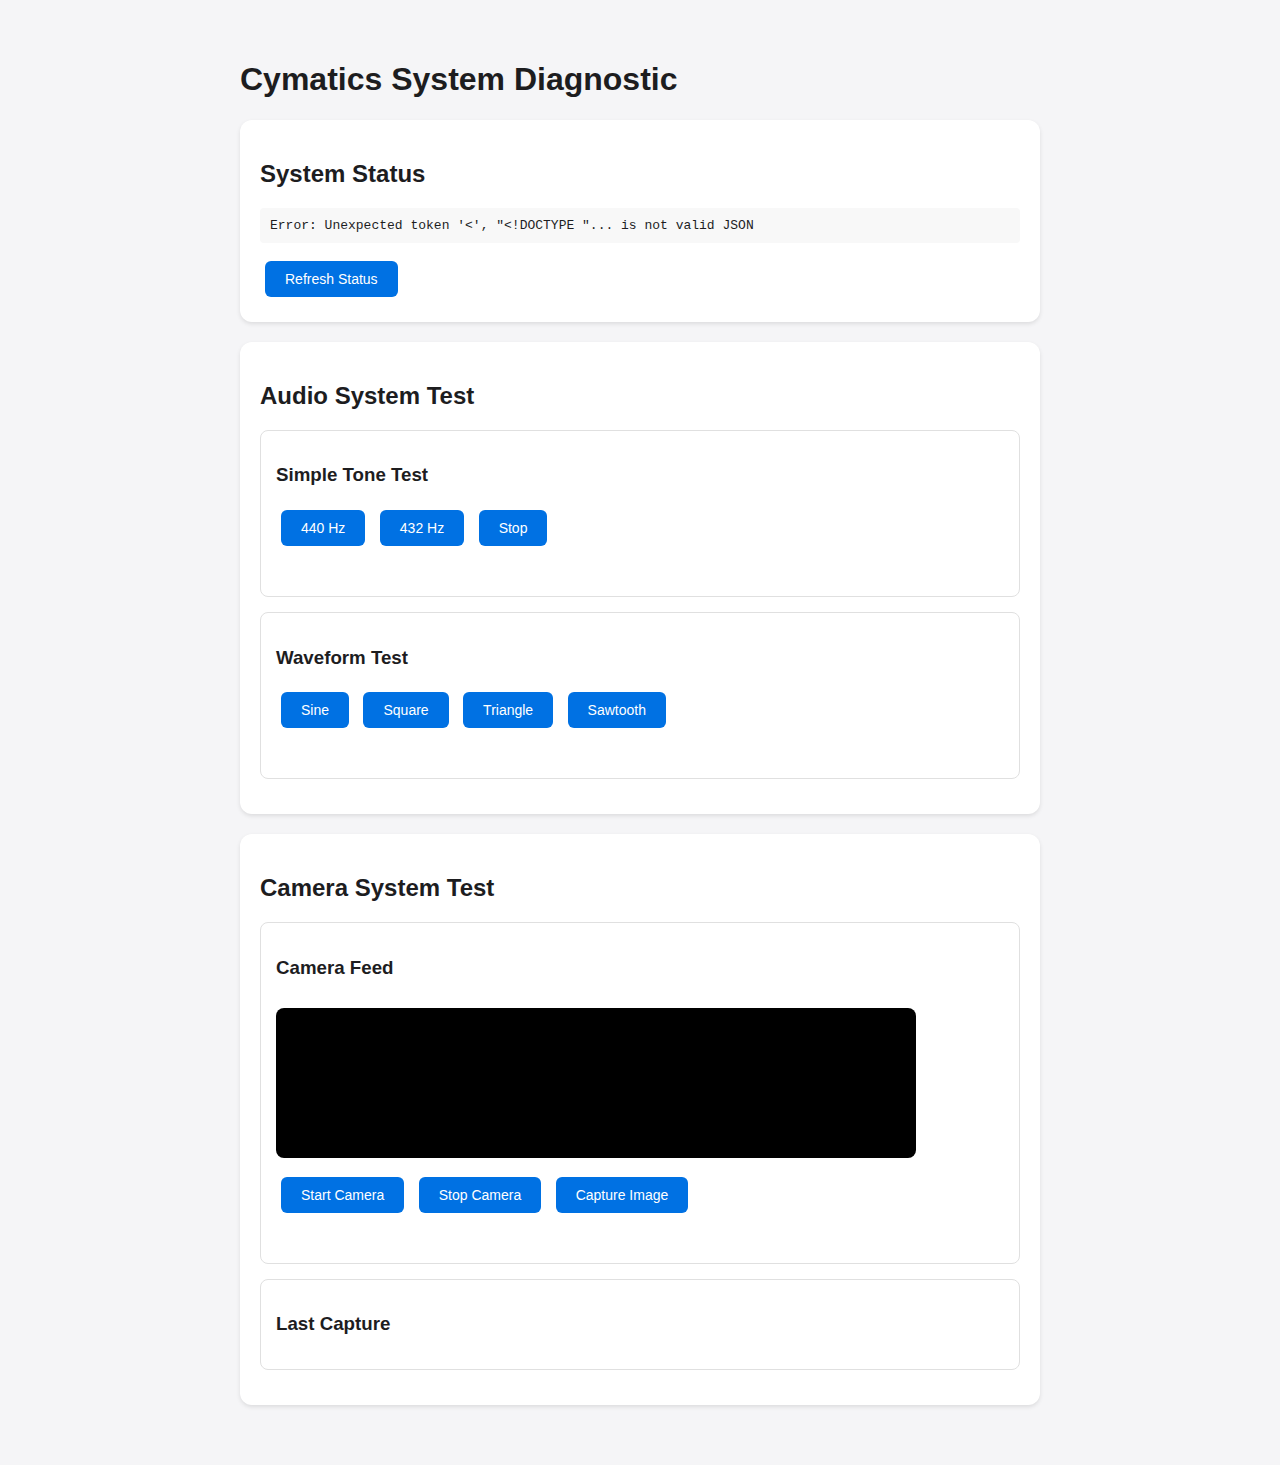
<file: static/diagnostic.html>
<!DOCTYPE html>
<html lang="en">
<head>
    <meta charset="UTF-8">
    <meta name="viewport" content="width=device-width, initial-scale=1.0">
    <title>Cymatics System Diagnostic</title>
    <style>
        body {
            font-family: -apple-system, BlinkMacSystemFont, sans-serif;
            max-width: 800px;
            margin: 20px auto;
            padding: 20px;
            background: #f5f5f7;
            color: #1d1d1f;
        }
        .diagnostic-panel {
            background: white;
            border-radius: 12px;
            padding: 20px;
            margin-bottom: 20px;
            box-shadow: 0 2px 4px rgba(0,0,0,0.1);
        }
        .test-group {
            margin: 15px 0;
            padding: 15px;
            border: 1px solid #e0e0e0;
            border-radius: 8px;
        }
        button {
            background: #0071e3;
            color: white;
            border: none;
            padding: 10px 20px;
            border-radius: 6px;
            font-size: 14px;
            cursor: pointer;
            margin: 5px;
        }
        button:hover {
            background: #0077ed;
        }
        .status {
            margin-top: 10px;
            padding: 10px;
            border-radius: 6px;
            font-family: monospace;
        }
        .success { background: #e8f5e9; color: #1b5e20; }
        .error { background: #ffebee; color: #b71c1c; }
        .camera-feed {
            width: 100%;
            max-width: 640px;
            margin: 10px 0;
            background: #000;
            border-radius: 8px;
        }
        pre {
            background: #f8f8f8;
            padding: 10px;
            border-radius: 4px;
            overflow-x: auto;
        }
    </style>
</head>
<body>
    <h1>Cymatics System Diagnostic</h1>

    <div class="diagnostic-panel">
        <h2>System Status</h2>
        <pre id="systemStatus">Loading...</pre>
        <button onclick="checkSystemStatus()">Refresh Status</button>
    </div>

    <div class="diagnostic-panel">
        <h2>Audio System Test</h2>
        <div class="test-group">
            <h3>Simple Tone Test</h3>
            <button onclick="playTestTone(440)">440 Hz</button>
            <button onclick="playTestTone(432)">432 Hz</button>
            <button onclick="stopAudio()">Stop</button>
            <div id="audioStatus" class="status"></div>
        </div>

        <div class="test-group">
            <h3>Waveform Test</h3>
            <button onclick="testWaveform('sine')">Sine</button>
            <button onclick="testWaveform('square')">Square</button>
            <button onclick="testWaveform('triangle')">Triangle</button>
            <button onclick="testWaveform('sawtooth')">Sawtooth</button>
            <div id="waveformStatus" class="status"></div>
        </div>
    </div>

    <div class="diagnostic-panel">
        <h2>Camera System Test</h2>
        <div class="test-group">
            <h3>Camera Feed</h3>
            <video id="cameraFeed" class="camera-feed" autoplay playsinline></video>
            <button onclick="startCamera()">Start Camera</button>
            <button onclick="stopCamera()">Stop Camera</button>
            <button onclick="captureImage()">Capture Image</button>
            <div id="cameraStatus" class="status"></div>
        </div>
        <div class="test-group">
            <h3>Last Capture</h3>
            <img id="lastCapture" class="camera-feed" style="display: none;">
        </div>
    </div>

    <script>
        // System Status
        async function checkSystemStatus() {
            try {
                const response = await fetch('/');
                const data = await response.json();
                document.getElementById('systemStatus').textContent = 
                    JSON.stringify(data, null, 2);
            } catch (error) {
                document.getElementById('systemStatus').textContent = 
                    `Error: ${error.message}`;
            }
        }

        // Audio Functions
        async function playTestTone(frequency) {
            try {
                const response = await fetch('/api/audio', {
                    method: 'POST',
                    headers: {
                        'Content-Type': 'application/json'
                    },
                    body: JSON.stringify({
                        frequency: frequency,
                        volume: 0.9,
                        waveform: 'sine'
                    })
                });
                const data = await response.json();
                document.getElementById('audioStatus').textContent = data.message;
                document.getElementById('audioStatus').className = 
                    'status ' + (data.status === 'success' ? 'success' : 'error');
            } catch (error) {
                document.getElementById('audioStatus').textContent = 
                    `Error: ${error.message}`;
                document.getElementById('audioStatus').className = 'status error';
            }
        }

        async function testWaveform(waveform) {
            try {
                const response = await fetch('/api/audio', {
                    method: 'POST',
                    headers: {
                        'Content-Type': 'application/json'
                    },
                    body: JSON.stringify({
                        frequency: 440,
                        volume: 0.9,
                        waveform: waveform
                    })
                });
                const data = await response.json();
                document.getElementById('waveformStatus').textContent = data.message;
                document.getElementById('waveformStatus').className = 
                    'status ' + (data.status === 'success' ? 'success' : 'error');
            } catch (error) {
                document.getElementById('waveformStatus').textContent = 
                    `Error: ${error.message}`;
                document.getElementById('waveformStatus').className = 'status error';
            }
        }

        async function stopAudio() {
            try {
                const response = await fetch('/api/stop', { method: 'POST' });
                const data = await response.json();
                document.getElementById('audioStatus').textContent = data.message;
                document.getElementById('audioStatus').className = 
                    'status ' + (data.status === 'success' ? 'success' : 'error');
            } catch (error) {
                document.getElementById('audioStatus').textContent = 
                    `Error: ${error.message}`;
                document.getElementById('audioStatus').className = 'status error';
            }
        }

        // Camera Functions
        async function startCamera() {
            try {
                const video = document.getElementById('cameraFeed');
                const stream = await navigator.mediaDevices.getUserMedia({ 
                    video: { width: 1280, height: 720 } 
                });
                video.srcObject = stream;
                document.getElementById('cameraStatus').textContent = 'Camera started';
                document.getElementById('cameraStatus').className = 'status success';
            } catch (error) {
                document.getElementById('cameraStatus').textContent = 
                    `Error: ${error.message}`;
                document.getElementById('cameraStatus').className = 'status error';
            }
        }

        function stopCamera() {
            const video = document.getElementById('cameraFeed');
            const stream = video.srcObject;
            if (stream) {
                const tracks = stream.getTracks();
                tracks.forEach(track => track.stop());
                video.srcObject = null;
                document.getElementById('cameraStatus').textContent = 'Camera stopped';
                document.getElementById('cameraStatus').className = 'status success';
            }
        }

        async function captureImage() {
            try {
                const response = await fetch('/api/capture', { method: 'POST' });
                const data = await response.json();
                if (data.status === 'success') {
                    const img = document.getElementById('lastCapture');
                    img.src = data.image_path;
                    img.style.display = 'block';
                }
                document.getElementById('cameraStatus').textContent = data.message;
                document.getElementById('cameraStatus').className = 
                    'status ' + (data.status === 'success' ? 'success' : 'error');
            } catch (error) {
                document.getElementById('cameraStatus').textContent = 
                    `Error: ${error.message}`;
                document.getElementById('cameraStatus').className = 'status error';
            }
        }

        // Initialize
        checkSystemStatus();
    </script>
</body>
</html>
</file>
